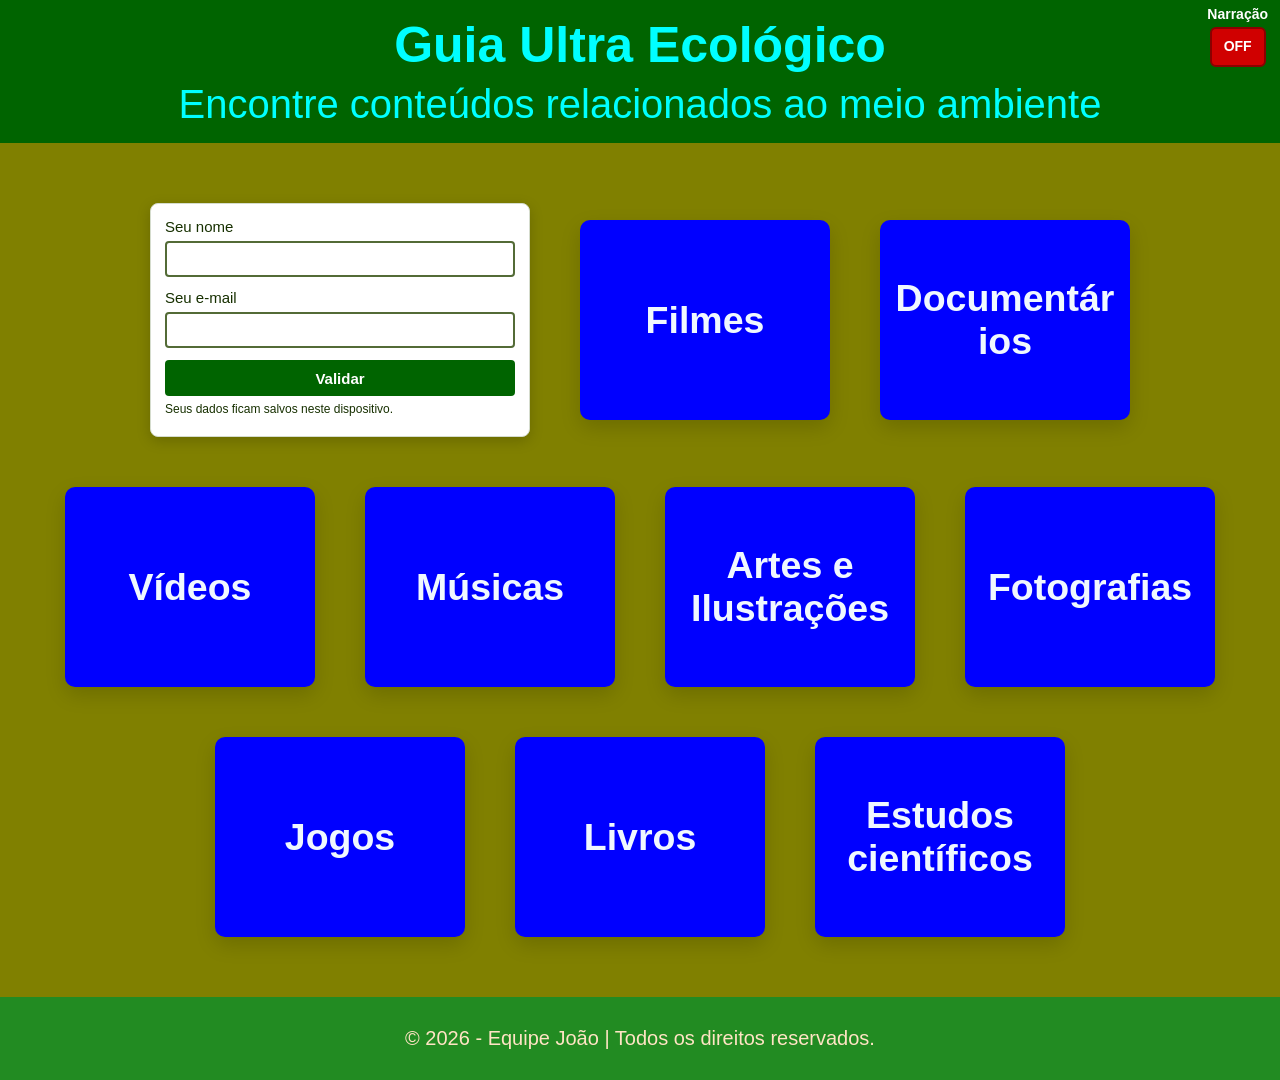
<file: index.html>
<!DOCTYPE html>
<html lang="pt-BR">
<head>
    <meta charset="UTF-8">
    <meta name="viewport" content="width=device-width, initial-scale=1.0">
    <title>Guia Ultra Ecológico</title>

    <link rel="stylesheet" type="text/css" href="css/home_style.css?v=5">
    <link rel="stylesheet" type="text/css" href="css/leitura.css">
    <link href="https://fonts.googleapis.com/css2?family=Roboto:wght@400;700&display=swap" rel="stylesheet">
</head>
    
<body>
    <div id="controle-leitura">
        <span>Narração</span>
        <button id="botao-leitura" type="button" aria-pressed="false" aria-label="Narração desativada">OFF</button>
    </div>
    <header>
        <h1>Guia Ultra Ecológico</h1>
        <p class="subtitulo">Encontre conteúdos relacionados ao meio ambiente</p>
    </header>
    <main>
        <form id="formulario-nome" class="formulario-validacao" novalidate>
            <label for="nome">Seu nome</label>
            <input id="nome" name="nome" type="text" autocomplete="name" aria-describedby="mensagem-nome">
            <p id="mensagem-nome" aria-live="polite"></p>
            <label for="email">Seu e-mail</label>
            <input id="email" name="email" type="email" autocomplete="email" aria-describedby="mensagem-email">
            <p id="mensagem-email" aria-live="polite"></p>
            <button type="submit">Validar</button>
            <p class="aviso-armazenamento">Seus dados ficam salvos neste dispositivo.</p>
            <p id="status-armazenamento" aria-live="polite"></p>
        </form>
        <div class="caixa">
            <a href="paginadefilmes.html"><h2>Filmes</h2></a>
        </div>
        <div class="caixa">
            <a href="paginadedocumentarios.html"><h2>Documentários</h2></a>
        </div>
        <div class="caixa">
            <a href="paginadevideos.html"><h2>Vídeos</h2></a>
        </div>
        <div class="caixa">
            <a href="paginademusicas.html"><h2>Músicas</h2></a>
        </div>
        <div class="caixa">
            <a href="paginadearteilustracoes.html"><h2>Artes e Ilustrações</h2></a>
        </div>
        <div class="caixa">
            <a href="paginadefotografias.html"><h2>Fotografias</h2></a>
        </div>
        <div class="caixa">
            <a href="paginadejogos.html"><h2>Jogos</h2></a>
        </div>
        <div class="caixa">
            <a href="paginadelivros.html"><h2>Livros</h2></a>
        </div>
        <div class="caixa">
            <a href="paginadeestudoscientificos.html"><h2>Estudos científicos</h2></a>
        </div>
    </main>
    <footer>
        <p>&copy; 2026 - Equipe João | Todos os direitos reservados.</p>
    </footer>
    <script src="js/leitura.js"></script>
    <script src="js/validacao.js"></script>
</body>
</html>
</file>
<file: css/home_style.css>
* {
    box-sizing: border-box;
}

html,
body {
    padding: 0;
    margin: 0;
    max-width: 100%;
    overflow-x: hidden;
    font-family: Arial, Helvetica, sans-serif;
}

header {
    background-color: darkgreen;
    text-align: center;
    padding: 16px 12px;
    color: cyan;
}

h1 {
    font-size: clamp(28px, 7vw, 50px);
    margin: 0 0 8px;
}

.subtitulo {
    font-size: clamp(16px, 4.5vw, 40px);
    margin: 0;
}

main {
    background-color: olive;
    padding: 40px 16px;
    display: flex;
    justify-content: center;
    align-items: center;
    flex-wrap: wrap;
    gap: 24px;
    text-align: center;
}

.caixa {
    background-color: blue;
    height: 200px;
    max-height: 200px;
    width: 100%;
    max-width: 250px;
    display: flex;
    align-items: center;
    justify-content: center;
    text-align: center;
    padding: 0;
    overflow: hidden;
    contain: paint;
    font-size: 22px;
    color: aliceblue;
    border-radius: 10px;
    border: 3px solid transparent;
    box-shadow: 0 8px 20px rgba(0, 0, 0, 0.15);
    transition: border-color 0.3s, box-shadow 0.3s;
}

.caixa,
.caixa a,
.caixa a:link,
.caixa a:visited,
.caixa a:hover,
.caixa a:active,
.caixa h2 {
    color: aliceblue;
}

.caixa a {
    display: flex;
    width: 100%;
    height: 100%;
    align-items: center;
    justify-content: center;
    padding: 12px;
    text-decoration: none;
}

.caixa a:focus-visible {
    outline: 3px solid cyan;
    outline-offset: -6px;
}

.caixa h2 {
    margin: 0;
    max-width: 100%;
    overflow-wrap: anywhere;
    word-break: break-word;
}

.caixa:hover {
    border-color: deepskyblue;
    box-shadow: 0 8px 20px rgba(0, 0, 0, 0.3);
}

.formulario-validacao {
    display: grid;
    gap: 6px;
    width: 100%;
    max-width: 380px;
    padding: 14px;
    border-radius: 8px;
    border: 1px solid #d5dccd;
    background-color: #fff;
    color: #173000;
    text-align: left;
    font-size: 15px;
    box-shadow: 0 4px 14px rgba(0, 0, 0, 0.18);
}

.formulario-validacao input {
    width: 100%;
    min-height: 36px;
    padding: 6px 8px;
    border: 2px solid #536b36;
    border-radius: 4px;
    font: inherit;
}

.formulario-validacao input.campo-erro {
    border: 3px solid #b00020;
}

.formulario-validacao input:focus-visible,
.formulario-validacao button:focus-visible {
    outline: 3px solid #147d38;
    outline-offset: 2px;
}

.formulario-validacao button {
    min-height: 36px;
    border: 0;
    border-radius: 4px;
    background-color: darkgreen;
    color: white;
    font: inherit;
    font-weight: 700;
    cursor: pointer;
}

.formulario-validacao p {
    margin: 0;
    font-size: 13px;
    line-height: 1.2;
}

.formulario-validacao .mensagem-erro {
    color: #b00020;
}

.formulario-validacao .mensagem-sucesso {
    color: #176b2c;
}

.formulario-validacao .aviso-armazenamento,
.formulario-validacao #status-armazenamento {
    font-size: 12px;
}

.formulario-validacao #status-armazenamento.status-erro {
    color: #b00020;
}

footer {
    background-color: forestgreen;
    padding: 10px 12px;
    font-size: clamp(14px, 4vw, 20px);
    text-align: center;
    color: bisque;
}

@media (min-width: 768px) {
    main {
        padding: 60px 40px;
        gap: 50px;
    }

    .caixa {
        font-size: 25px;
    }
}

@media (max-width: 480px) {
    .caixa {
        max-width: 100%;
        height: 160px;
        max-height: 160px;
        font-size: 20px;
    }
}
</file>
<file: css/leitura.css>
#controle-leitura {
    position: fixed;
    top: 6px;
    right: 12px;
    z-index: 10;
    display: flex;
    flex-direction: column;
    align-items: center;
    gap: 4px;
    color: #fff;
    font: 700 14px/1.2 Arial, Helvetica, sans-serif;
}

#botao-leitura {
    min-width: 56px;
    min-height: 40px;
    padding: 8px 12px;
    border: 2px solid #8b0000;
    border-radius: 6px;
    background: #d00000;
    color: #fff;
    font: inherit;
    cursor: pointer;
}

#botao-leitura:hover {
    background: #a80000;
}

#botao-leitura[aria-pressed="true"],
#botao-leitura[aria-pressed="true"]:hover {
    border-color: #0284c7;
    background: #7dd3fc;
    color: #082f49;
}

#botao-leitura:focus-visible {
    outline: 3px solid #fff;
    outline-offset: 3px;
}

#botao-leitura:disabled {
    cursor: not-allowed;
    opacity: 0.7;
}

@media (max-width: 480px) {
    #controle-leitura {
        top: 8px;
        right: 8px;
    }
}
</file>
